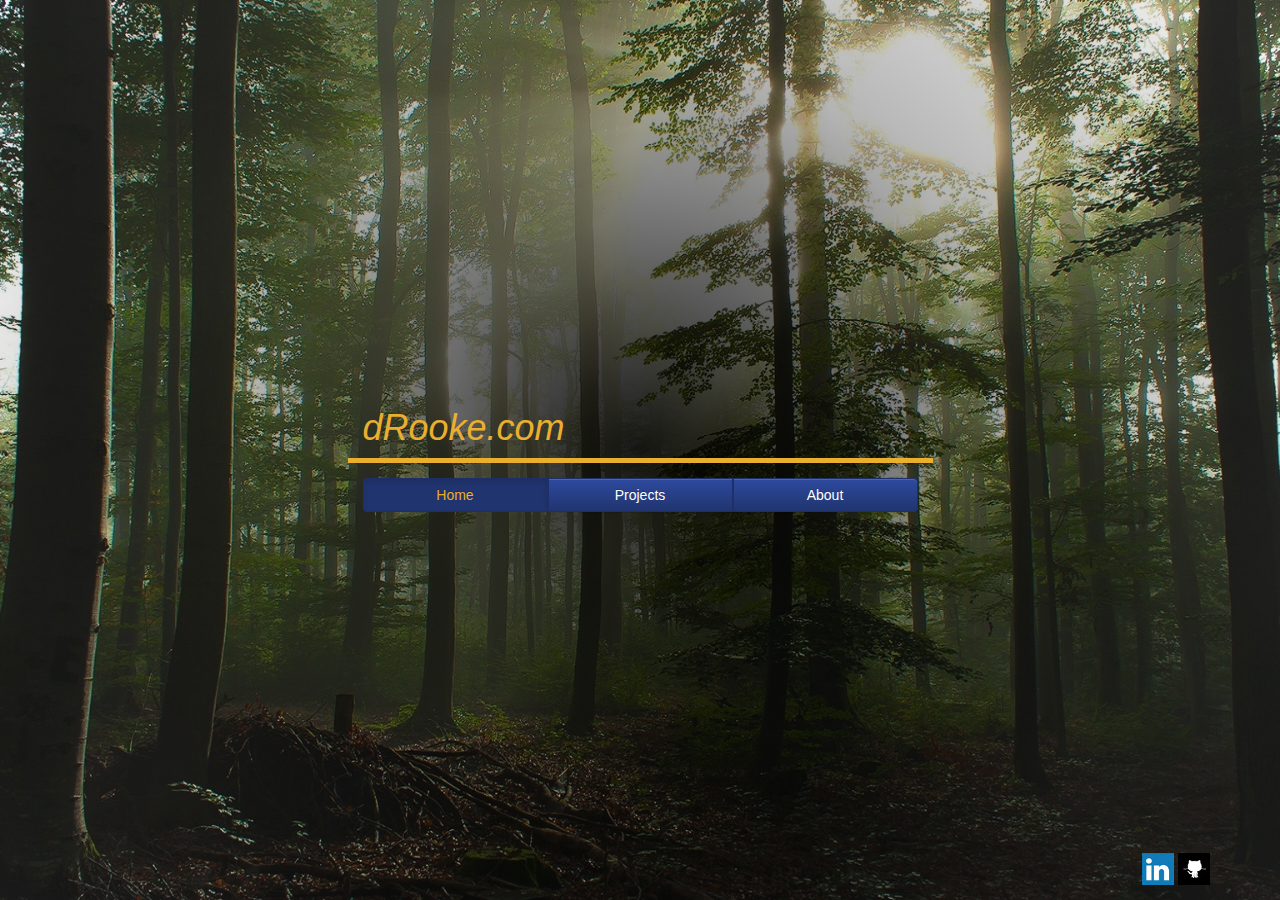
<file: public_html/index.html>
<!doctype html>
<!--[if lt IE 7]>      <html class="no-js lt-ie9 lt-ie8 lt-ie7" lang=""> <![endif]-->
<!--[if IE 7]>         <html class="no-js lt-ie9 lt-ie8" lang=""> <![endif]-->
<!--[if IE 8]>         <html class="no-js lt-ie9" lang=""> <![endif]-->
<!--[if gt IE 8]><!--> <html class="no-js" lang=""> <!--<![endif]-->
    <head>
        <meta charset="utf-8">
        <meta http-equiv="X-UA-Compatible" content="IE=edge,chrome=1">
        <title>dRooke.com</title>
        <meta name="description" content="">
        <meta name="viewport" content="width=device-width, initial-scale=1">
        <link rel="apple-touch-icon" href="img/apple-touch-icon.png">
        <link rel="stylesheet" href="css/bootstrap.min.css">
        <link rel="stylesheet" href="css/bootstrap-theme.min.css">
        <link rel="stylesheet" href="css/main.css">
        <script src="js/vendor/modernizr-2.8.3-respond-1.4.2.min.js"></script>
    </head>
    <body>
        <!--[if lt IE 8]>
            <p class="browserupgrade">You are using an <strong>outdated</strong> browser. Please <a href="http://browsehappy.com/">upgrade your browser</a> to improve your experience.</p>
        <![endif]-->
        
        <div class="cover-container">
            <div class="cover-wrapper">
                <div class="container">
                    <div class="row">
                        <div class="col-xs-10 col-sm-6 col-xs-offset-1 col-sm-offset-3">
                            <h1><em>dRooke.com</em></h1>
                        </div>
                    </div>
                    <div class="row">
                        <div class="col-xs-10 col-sm-6 col-xs-offset-1 col-sm-offset-3 nav-row">
                            <div class="btn-group btn-group-justified">
                                <a class="btn btn-primary active" href="index.html">Home</a>
                                <a class="btn btn-primary" href="projects.html">Projects</a>
                                <a class="btn btn-primary" href="about.html">About</a>
                            </div>
                        </div>
                    </div>
                </div>
                <div class="footer">
                    <div class="container footer-padding">
                        <div class="row">
                            <div class="col-xs-12 text-right">
                                <a href="https://ca.linkedin.com/pub/denis-rooke/b0/a94/a8b" target="_blank"><img src="img/linkedin.png" alt="LinkedIn" /></a>
                                <a href="https://github.com/drooke32" target="_blank"><img src="img/github.png" alt="Github" /></a>
                            </div>
                        </div>
                    </div>
                </div>               
            </div>
        </div>
       
        <script src="js/vendor/jquery-1.11.2.js"></script>
        <script src="js/vendor/bootstrap.min.js"></script>
        <script src="js/main.js"></script>
    </body>
</html>
</file>
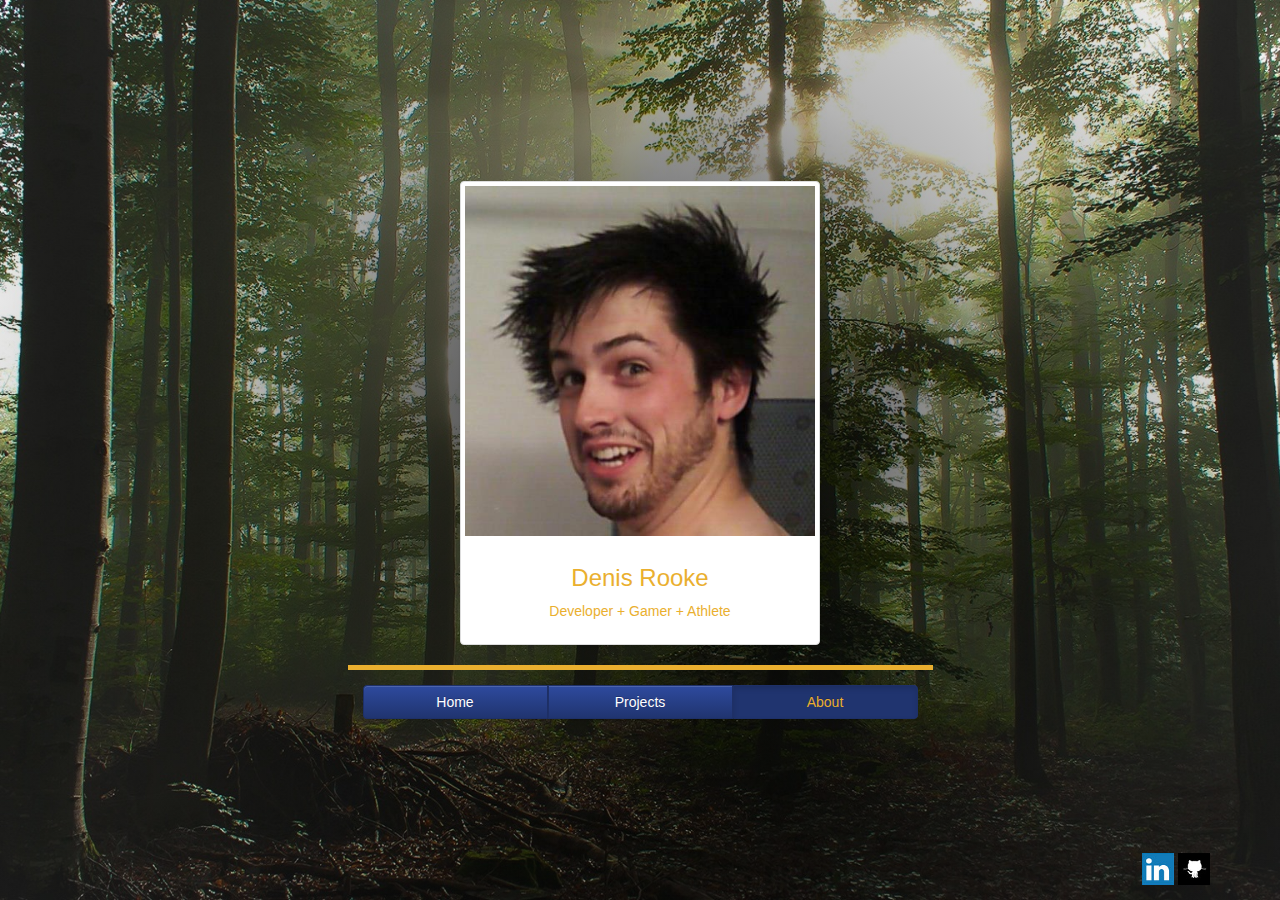
<file: public_html/about.html>
<!doctype html>
<!--[if lt IE 7]>      <html class="no-js lt-ie9 lt-ie8 lt-ie7" lang=""> <![endif]-->
<!--[if IE 7]>         <html class="no-js lt-ie9 lt-ie8" lang=""> <![endif]-->
<!--[if IE 8]>         <html class="no-js lt-ie9" lang=""> <![endif]-->
<!--[if gt IE 8]><!--> <html class="no-js" lang=""> <!--<![endif]-->
    <head>
        <meta charset="utf-8">
        <meta http-equiv="X-UA-Compatible" content="IE=edge,chrome=1">
        <title>dRooke.com - About</title>
        <meta name="description" content="">
        <meta name="viewport" content="width=device-width, initial-scale=1">
        <link rel="apple-touch-icon" href="img/apple-touch-icon.png">
        <link rel="stylesheet" href="css/bootstrap.min.css">
        <link rel="stylesheet" href="css/bootstrap-theme.min.css">
        <link rel="stylesheet" href="css/main.css">
        <script src="js/vendor/modernizr-2.8.3-respond-1.4.2.min.js"></script>
    </head>
    <body>
        <!--[if lt IE 8]>
            <p class="browserupgrade">You are using an <strong>outdated</strong> browser. Please <a href="http://browsehappy.com/">upgrade your browser</a> to improve your experience.</p>
        <![endif]-->
        
        <div class="cover-container">
            <div class="cover-wrapper">
                <div class="container">
                    <div class="row">
                        <div class="col-sm-6 col-md-4 col-sm-offset-3 col-md-offset-4">
                            <div class="thumbnail">
                                <img src="img/profile.jpg" alt="Goofy Picture of Denis">
                                <div class="caption text-center">
                                    <h3>Denis Rooke</h3>
                                    <p>Developer + Gamer + Athlete</p>
                                </div>
                            </div>
                        </div>
                    </div>
                    <div class="row">
                        <div class="col-xs-10 col-sm-6 col-xs-offset-1 col-sm-offset-3 nav-row">
                            <div class="btn-group btn-group-justified">
                                <a class="btn btn-primary" href="index.html">Home</a>
                                <a class="btn btn-primary" href="projects.html">Projects</a>
                                <a class="btn btn-primary active" href="about.html">About</a>
                            </div>
                        </div>
                    </div>
                </div>
                <div class="footer">
                    <div class="container footer-padding">
                        <div class="row">
                            <div class="col-xs-12 text-right">
                                <a href="https://ca.linkedin.com/pub/denis-rooke/b0/a94/a8b" target="_blank"><img src="img/linkedin.png" alt="LinkedIn" /></a>
                                <a href="https://github.com/drooke32" target="_blank"><img src="img/github.png" alt="Github" /></a>
                            </div>
                        </div>
                    </div>
                </div>               
            </div>
        </div>
       
        <script src="js/vendor/jquery-1.11.2.js"></script>
        <script src="js/vendor/bootstrap.min.js"></script>
        <script src="js/main.js"></script>
    </body>
</html>
</file>
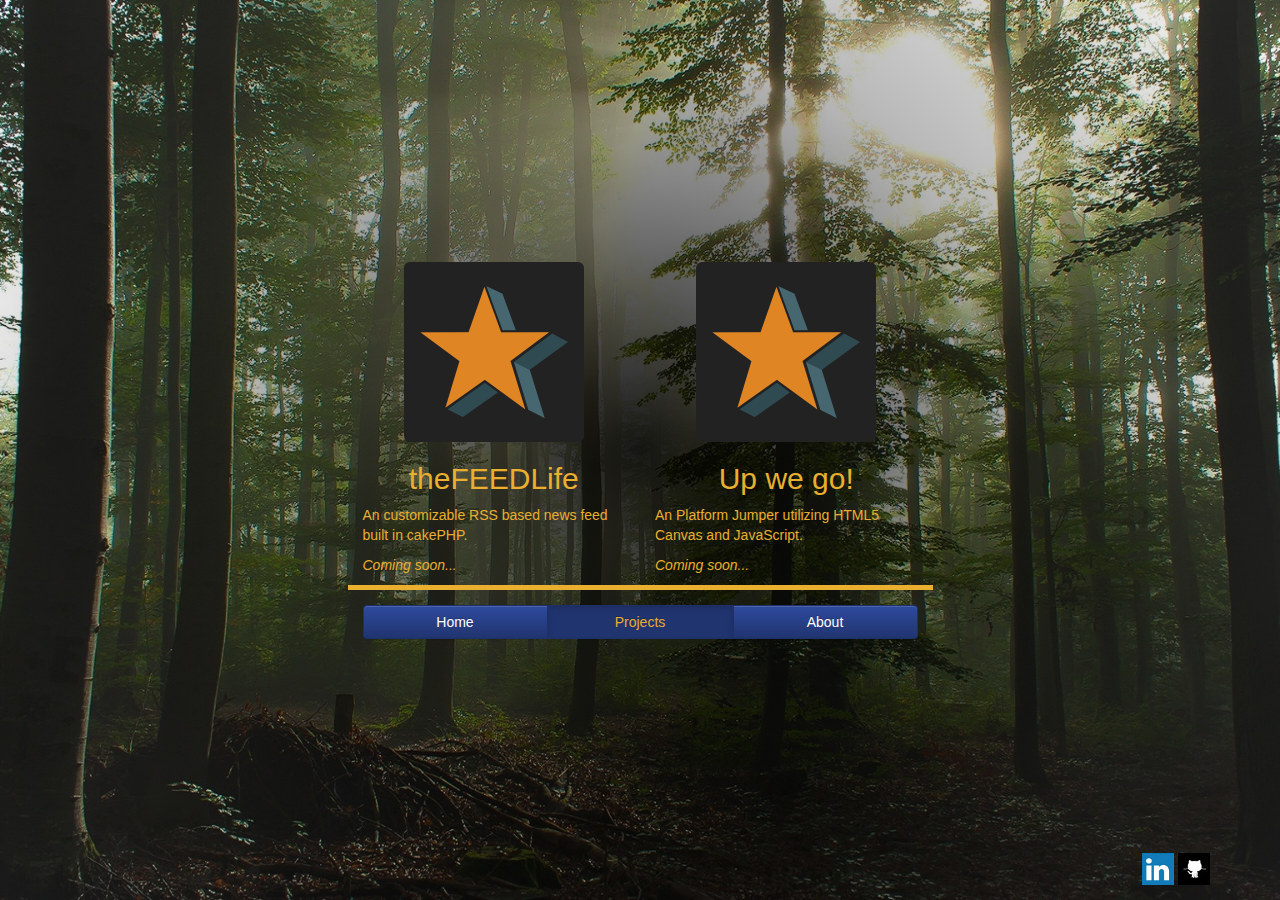
<file: public_html/projects.html>
<!doctype html>
<!--[if lt IE 7]>      <html class="no-js lt-ie9 lt-ie8 lt-ie7" lang=""> <![endif]-->
<!--[if IE 7]>         <html class="no-js lt-ie9 lt-ie8" lang=""> <![endif]-->
<!--[if IE 8]>         <html class="no-js lt-ie9" lang=""> <![endif]-->
<!--[if gt IE 8]><!--> <html class="no-js" lang=""> <!--<![endif]-->
    <head>
        <meta charset="utf-8">
        <meta http-equiv="X-UA-Compatible" content="IE=edge,chrome=1">
        <title>dRooke.com - Projects</title>
        <meta name="description" content="">
        <meta name="viewport" content="width=device-width, initial-scale=1">
        <link rel="apple-touch-icon" href="img/apple-touch-icon.png">
        <link rel="stylesheet" href="css/bootstrap.min.css">
        <link rel="stylesheet" href="css/bootstrap-theme.min.css">
        <link rel="stylesheet" href="css/main.css">
        <script src="js/vendor/modernizr-2.8.3-respond-1.4.2.min.js"></script>
    </head>
    <body>
        <!--[if lt IE 8]>
            <p class="browserupgrade">You are using an <strong>outdated</strong> browser. Please <a href="http://browsehappy.com/">upgrade your browser</a> to improve your experience.</p>
        <![endif]-->
        
        <div class="cover-container">
            <div class="cover-wrapper">                
                <div class="container">
                    <div class="row">
                        <div class="col-xs-10 col-sm-3 col-xs-offset-1 col-sm-offset-3">
                            <div class="row">
                                <div class="col-xs-12">
                                    <img src="img/apple-touch-icon.png" alt="Placeholder Image" class="img-rounded img-responsive center-block">
                                </div>
                            </div>
                            <div class="row">
                                <div class="col-xs-12 ">
                                    <h2 class="text-center">theFEEDLife</h2>
                                    <p>An customizable RSS based news feed built in cakePHP.</p>
                                    <p><em>Coming soon...</em></p>
                                </div>
                            </div>
                            
                        </div>
                        <div class="col-xs-10 col-xs-offset-1 col-sm-3 col-sm-offset-0">
                            <div class="row">
                                <div class="col-xs-12">
                                    <img src="img/apple-touch-icon.png" alt="Placeholder Image" class="img-rounded img-responsive center-block">
                                </div>
                            </div>
                            <div class="row">
                                <div class="col-xs-12 ">
                                    <h2 class="text-center">Up we go!</h2>
                                    <p>An Platform Jumper utilizing HTML5 Canvas and JavaScript.</p>
                                    <p><em>Coming soon...</em></p>
                                </div>
                            </div>
                        </div>
                    </div>
                    
                    
                    <div class="row">
                        <div class="col-xs-10 col-sm-6 col-xs-offset-1 col-sm-offset-3 nav-row">
                            <div class="btn-group btn-group-justified">
                                <a class="btn btn-primary" href="index.html">Home</a>
                                <a class="btn btn-primary active" href="projects.html">Projects</a>
                                <a class="btn btn-primary" href="about.html">About</a>
                            </div>
                        </div>
                    </div>
                </div>
                <div class="footer">
                    <div class="container footer-padding">
                        <div class="row">
                            <div class="col-xs-12 text-right">
                                <a href="https://ca.linkedin.com/pub/denis-rooke/b0/a94/a8b" target="_blank"><img src="img/linkedin.png" alt="LinkedIn" /></a>
                                <a href="https://github.com/drooke32" target="_blank"><img src="img/github.png" alt="Github" /></a>
                            </div>
                        </div>
                    </div>
                </div>               
            </div>
        </div>
       
        <script src="js/vendor/jquery-1.11.2.js"></script>
        <script src="js/vendor/bootstrap.min.js"></script>
        <script src="js/main.js"></script>
    </body>
</html>
</file>
<file: public_html/css/main.css>
/* ==========================================================================
   Author's custom styles
   ========================================================================== */

html {
    background: url(../img/bg.jpg) no-repeat center center fixed; 
    -webkit-background-size: cover;
    -moz-background-size: cover;
    -o-background-size: cover;
    background-size: cover;
}
html, body {
    height: 100%;
}

body{    
    background-color: transparent;
}

.cover-container{
    display: table;
    height: 100%;
    width: 100%;
    min-height: 100%;
    background: radial-gradient(circle, rgba(0,0,0,.9), rgba(10,10,10,.3), rgba(250,250,250,.1));
}
.cover-wrapper{
    vertical-align: middle;
    display: table-cell;
}

.footer, .header{
    position: fixed;
    min-width: 100%;
}

.footer{
    bottom: 0;
}

.header{
    top: 0;
}

.footer-padding{
    margin-bottom: 15px;
}

.nav-row{
    border-top: thick solid #EAAF2F;
    padding-top: 15px;   
}

.btn.active{
    color: #EAAF2F;
}
</file>
